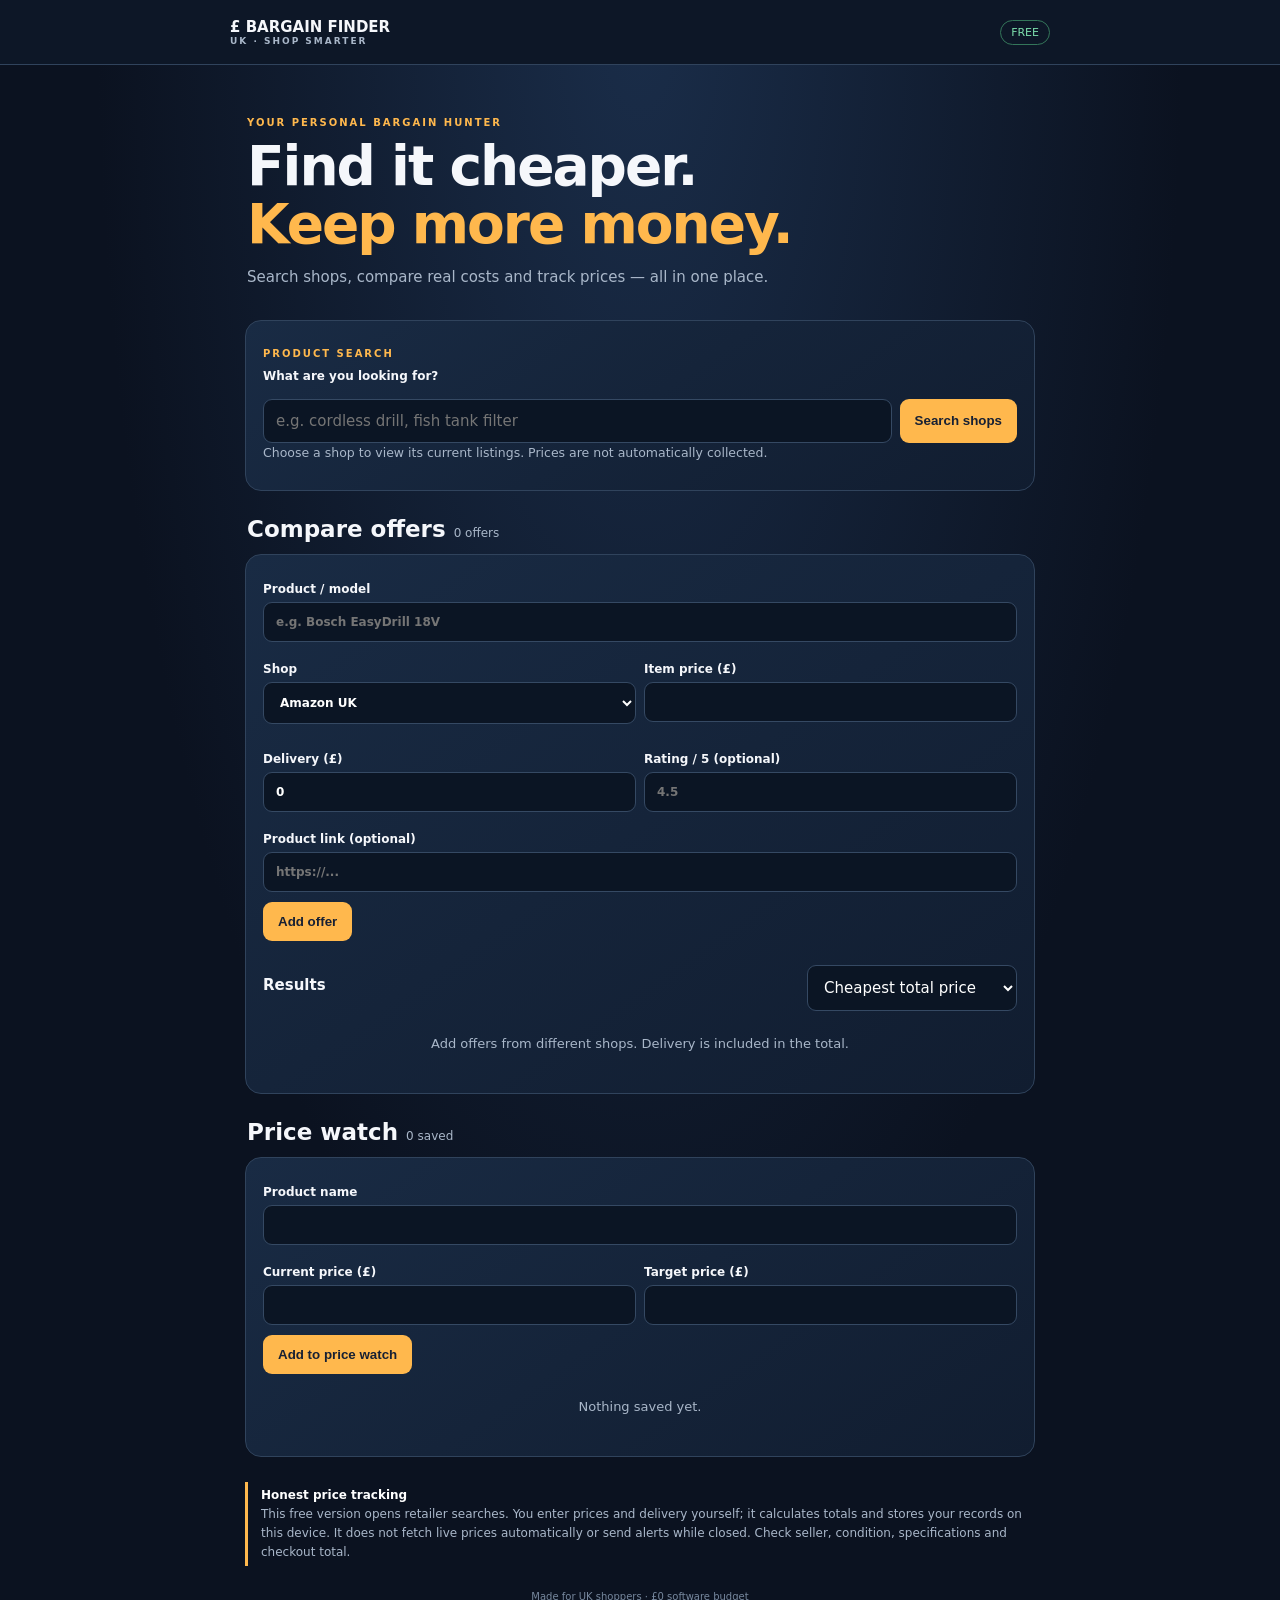
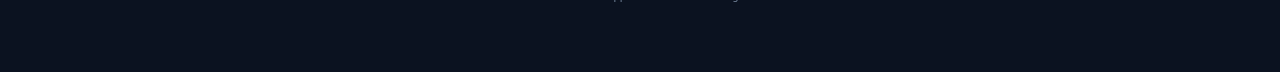
<file: index.html>
<!doctype html><html lang="en"><head><meta charset="utf-8"><meta name="viewport" content="width=device-width,initial-scale=1"><meta name="theme-color" content="#101827"><title>Bargain Finder UK</title><link rel="manifest" href="manifest.json"><link rel="stylesheet" href="styles.css"></head><body><header><b>£ BARGAIN FINDER <small>UK · SHOP SMARTER</small></b><span>FREE</span></header><main><section class="hero"><p>YOUR PERSONAL BARGAIN HUNTER</p><h1>Find it cheaper.<br><em>Keep more money.</em></h1><div>Search shops, compare real costs and track prices — all in one place.</div></section><section class="panel"><p>PRODUCT SEARCH</p><label for="q">What are you looking for?</label><div class="search"><input id="q" placeholder="e.g. cordless drill, fish tank filter"><button id="go">Search shops</button></div><small>Choose a shop to view its current listings. Prices are not automatically collected.</small><div id="links" class="links"></div></section><h2>Compare offers <small id="count"></small></h2><section class="panel"><form id="offer"><label>Product / model<input id="name" required placeholder="e.g. Bosch EasyDrill 18V"></label><div class="two"><label>Shop<select id="shop"><option>Amazon UK</option><option>eBay UK</option><option>Argos</option><option>OnBuy</option><option>Other</option></select></label><label>Item price (£)<input id="price" type="number" min="0" step=".01" required></label><label>Delivery (£)<input id="delivery" type="number" min="0" step=".01" value="0" required></label><label>Rating / 5 (optional)<input id="rating" type="number" min="0" max="5" step=".1" placeholder="4.5"></label></div><label>Product link (optional)<input id="url" type="url" placeholder="https://..."></label><button>Add offer</button></form><div class="sort"><b>Results</b><select id="sort"><option value="price">Cheapest total price</option><option value="rating">Highest rating</option><option value="value">Best value (rating vs price)</option></select></div><div id="offers"></div><p id="noOffers">Add offers from different shops. Delivery is included in the total.</p></section><h2>Price watch <small id="watchcount"></small></h2><section class="panel"><form id="watch"><label>Product name<input id="wname" required></label><div class="two"><label>Current price (£)<input id="wprice" type="number" min="0" step=".01" required></label><label>Target price (£)<input id="target" type="number" min="0" step=".01"></label></div><button>Add to price watch</button></form><div id="watches"></div><p id="noWatches">Nothing saved yet.</p></section><aside><b>Honest price tracking</b><br>This free version opens retailer searches. You enter prices and delivery yourself; it calculates totals and stores your records on this device. It does not fetch live prices automatically or send alerts while closed. Check seller, condition, specifications and checkout total.</aside><footer>Made for UK shoppers · £0 software budget</footer></main><script src="app.js"></script></body></html>
</file>
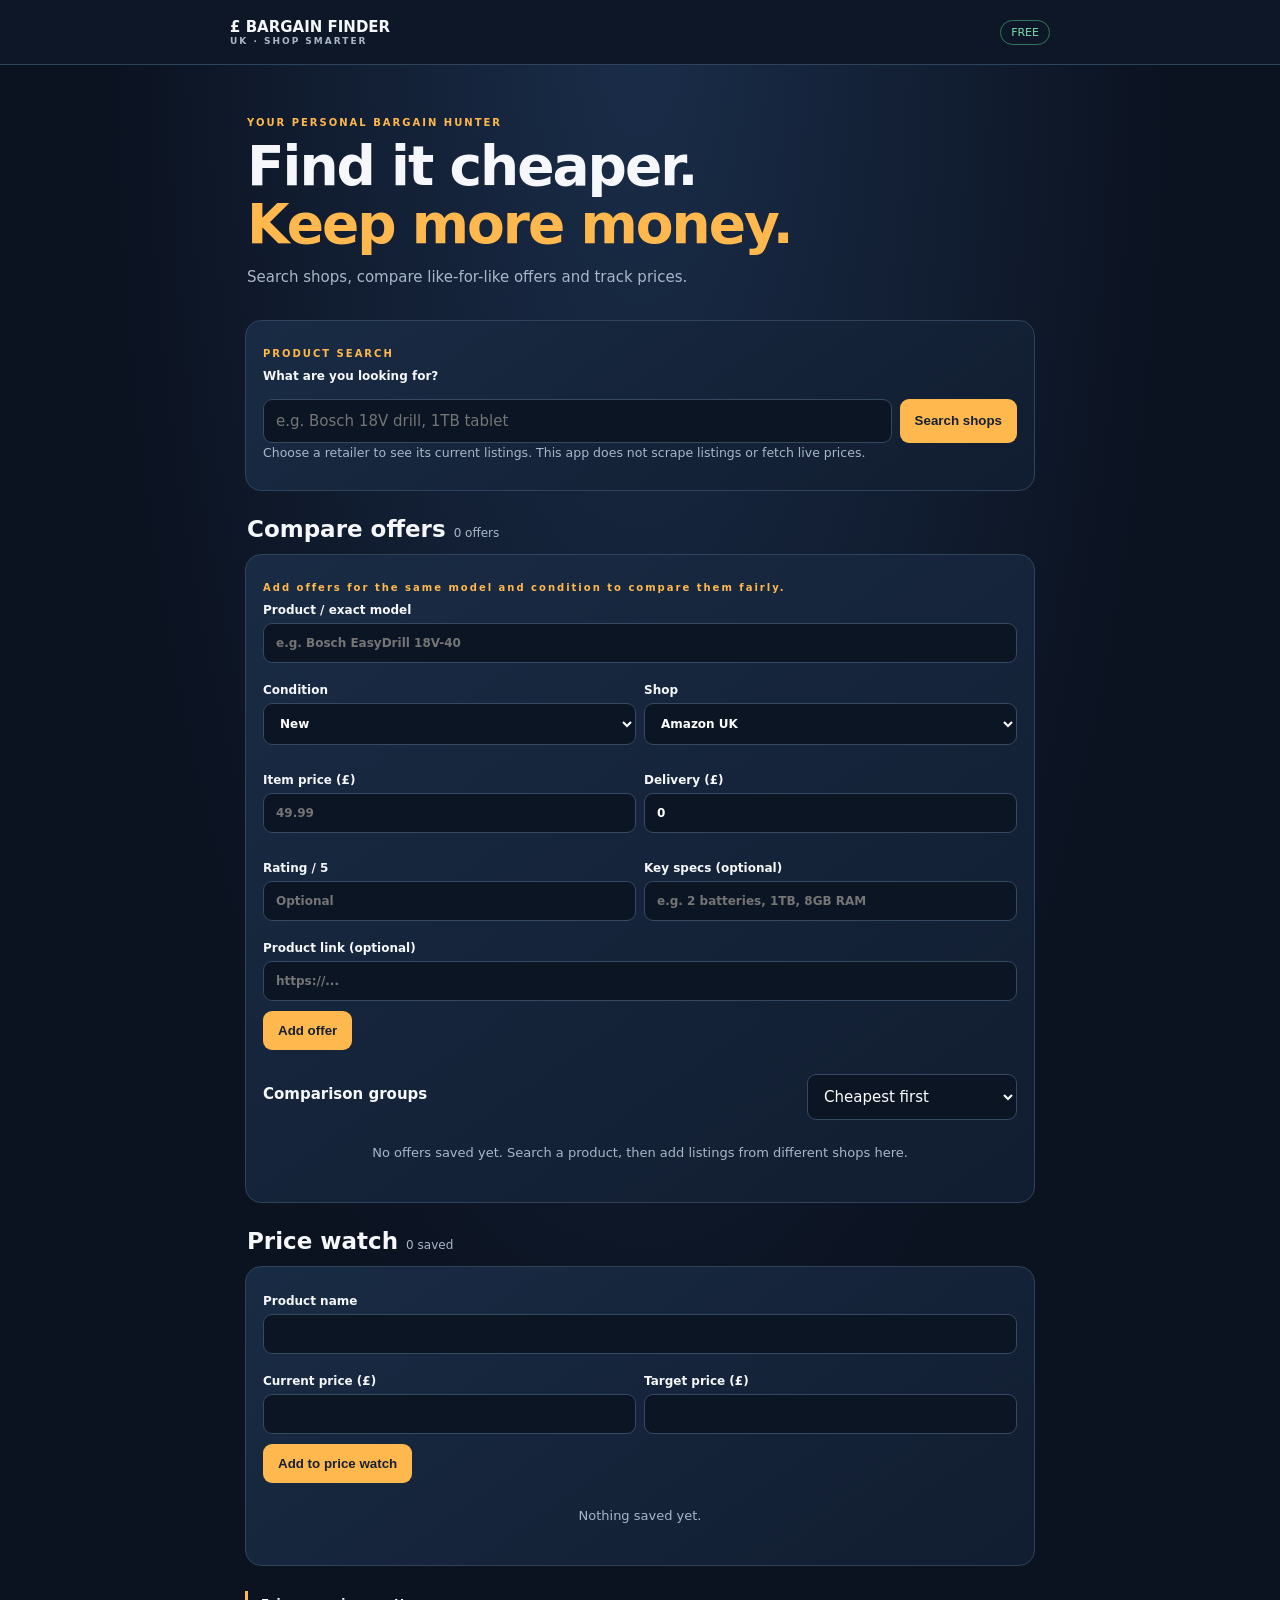
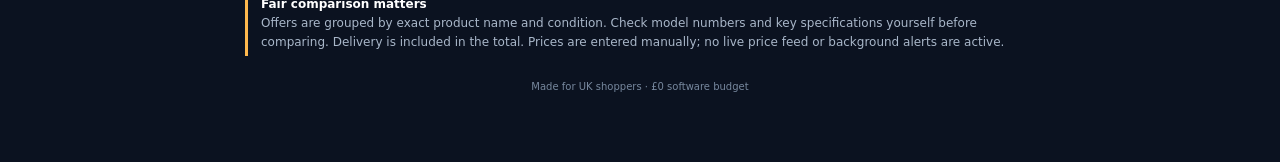
<file: index_1.html>
<!doctype html><html lang="en"><head><meta charset="utf-8"><meta name="viewport" content="width=device-width,initial-scale=1"><meta name="theme-color" content="#101827"><title>Bargain Finder UK</title><link rel="manifest" href="manifest.json"><link rel="stylesheet" href="styles.css"></head><body><header><b>£ BARGAIN FINDER <small>UK · SHOP SMARTER</small></b><span>FREE</span></header><main><section class="hero"><p>YOUR PERSONAL BARGAIN HUNTER</p><h1>Find it cheaper.<br><em>Keep more money.</em></h1><div>Search shops, compare like-for-like offers and track prices.</div></section>
<section class="panel"><p class="eyebrow">PRODUCT SEARCH</p><label for="q">What are you looking for?</label><div class="search"><input id="q" placeholder="e.g. Bosch 18V drill, 1TB tablet"><button id="go">Search shops</button></div><small>Choose a retailer to see its current listings. This app does not scrape listings or fetch live prices.</small><div id="links" class="links"></div></section>
<h2>Compare offers <small id="count"></small></h2><section class="panel"><p class="sub">Add offers for the same model and condition to compare them fairly.</p><form id="offer"><label>Product / exact model<input id="name" required placeholder="e.g. Bosch EasyDrill 18V-40"></label><div class="two"><label>Condition<select id="condition"><option>New</option><option>Used</option><option>Refurbished</option><option>Open box</option></select></label><label>Shop<select id="shop"><option>Amazon UK</option><option>eBay UK</option><option>Argos</option><option>OnBuy</option><option>Other</option></select></label><label>Item price (£)<input id="price" type="number" min="0" step=".01" required placeholder="49.99"></label><label>Delivery (£)<input id="delivery" type="number" min="0" step=".01" value="0" required></label><label>Rating / 5<input id="rating" type="number" min="0" max="5" step=".1" placeholder="Optional"></label><label>Key specs (optional)<input id="specs" placeholder="e.g. 2 batteries, 1TB, 8GB RAM"></label></div><label>Product link (optional)<input id="url" type="url" placeholder="https://..."></label><button>Add offer</button></form><div class="sort"><b>Comparison groups</b><select id="sort"><option value="price">Cheapest first</option><option value="rating">Highest rated first</option></select></div><div id="offers"></div><p id="noOffers">No offers saved yet. Search a product, then add listings from different shops here.</p></section>
<h2>Price watch <small id="watchcount"></small></h2><section class="panel"><form id="watch"><label>Product name<input id="wname" required></label><div class="two"><label>Current price (£)<input id="wprice" type="number" min="0" step=".01" required></label><label>Target price (£)<input id="target" type="number" min="0" step=".01"></label></div><button>Add to price watch</button></form><div id="watches"></div><p id="noWatches">Nothing saved yet.</p></section>
<aside><b>Fair comparison matters</b><br>Offers are grouped by exact product name and condition. Check model numbers and key specifications yourself before comparing. Delivery is included in the total. Prices are entered manually; no live price feed or background alerts are active.</aside><footer>Made for UK shoppers · £0 software budget</footer></main><script src="app.js"></script></body></html>
</file>
<file: styles.css>
:root{--bg:#0b1220;--panel:#15243a;--text:#f5f7fb;--muted:#a9b7c9;--accent:#ffb84d;--line:#30435c}*{box-sizing:border-box}body{margin:0;background:radial-gradient(ellipse at top,#1a2d49,#0b1220 60%);color:var(--text);font:15px system-ui}header{height:65px;background:#0d1727;border-bottom:1px solid var(--line);display:flex;align-items:center;justify-content:space-between;padding:0 max(18px,calc((100% - 820px)/2))}header small{display:block;color:var(--muted);font-size:9px;letter-spacing:2px}header span{color:#7de0ad;border:1px solid #34765a;border-radius:20px;padding:5px 10px;font-size:11px}main{max-width:820px;margin:auto;padding:20px 15px 45px}.hero{padding:22px 2px}.hero p, .panel>p:first-child{color:var(--accent);font-size:10px;letter-spacing:2px;font-weight:bold}h1{font-size:clamp(36px,8vw,55px);line-height:1.05;margin:8px 0 14px;letter-spacing:-2px}em{color:var(--accent);font-style:normal}.hero div,small{color:var(--muted)}.panel{background:linear-gradient(145deg,#192b44,#111d30);border:1px solid var(--line);border-radius:16px;padding:17px;margin:12px 0 25px}label{display:block;font-size:12px;font-weight:700;margin:10px 0}input,select{display:block;width:100%;margin-top:6px;background:#0b1524;color:white;border:1px solid #354963;border-radius:9px;padding:12px;font:inherit;min-width:0}.search{display:flex;gap:8px}.search input{flex:1}.search button,button{background:var(--accent);color:#172033;border:0;border-radius:9px;padding:12px 15px;font-weight:800}.search button{margin-top:6px}.links{display:grid;grid-template-columns:1fr 1fr;gap:8px;margin-top:12px}.links a{background:#243650;color:white;text-decoration:none;border-radius:9px;padding:12px;font-size:12px}.links a span{color:var(--accent);float:right}.two{display:grid;grid-template-columns:1fr 1fr;gap:8px}h2{font-size:23px;margin:25px 2px 8px}h2 small{font-size:12px;font-weight:normal}.sort{display:flex;justify-content:space-between;align-items:center;gap:8px;margin-top:18px}.sort select{max-width:210px}.offer{background:#0e1929;border:1px solid var(--line);border-radius:11px;padding:13px;margin-top:10px}.offer strong{display:block}.meta{color:var(--muted);font-size:12px;line-height:1.8;margin:7px 0}.total{color:#7de0ad;font-weight:bold;font-size:15px}.offer a{color:var(--accent);font-size:12px}.offer button{background:#382632;color:#ffb5c0;padding:7px 10px;font-size:11px;margin-top:8px}#noOffers,#noWatches{color:var(--muted);font-size:13px;text-align:center;padding:12px}aside{border-left:3px solid var(--accent);padding:4px 0 4px 13px;color:var(--muted);font-size:12px;line-height:1.6}aside b{color:white}footer{text-align:center;color:#77889e;font-size:10px;padding:25px 0}@media(max-width:500px){.search{flex-direction:column}.search button{width:100%}.two{gap:5px}.panel{padding:14px}}
</file>
